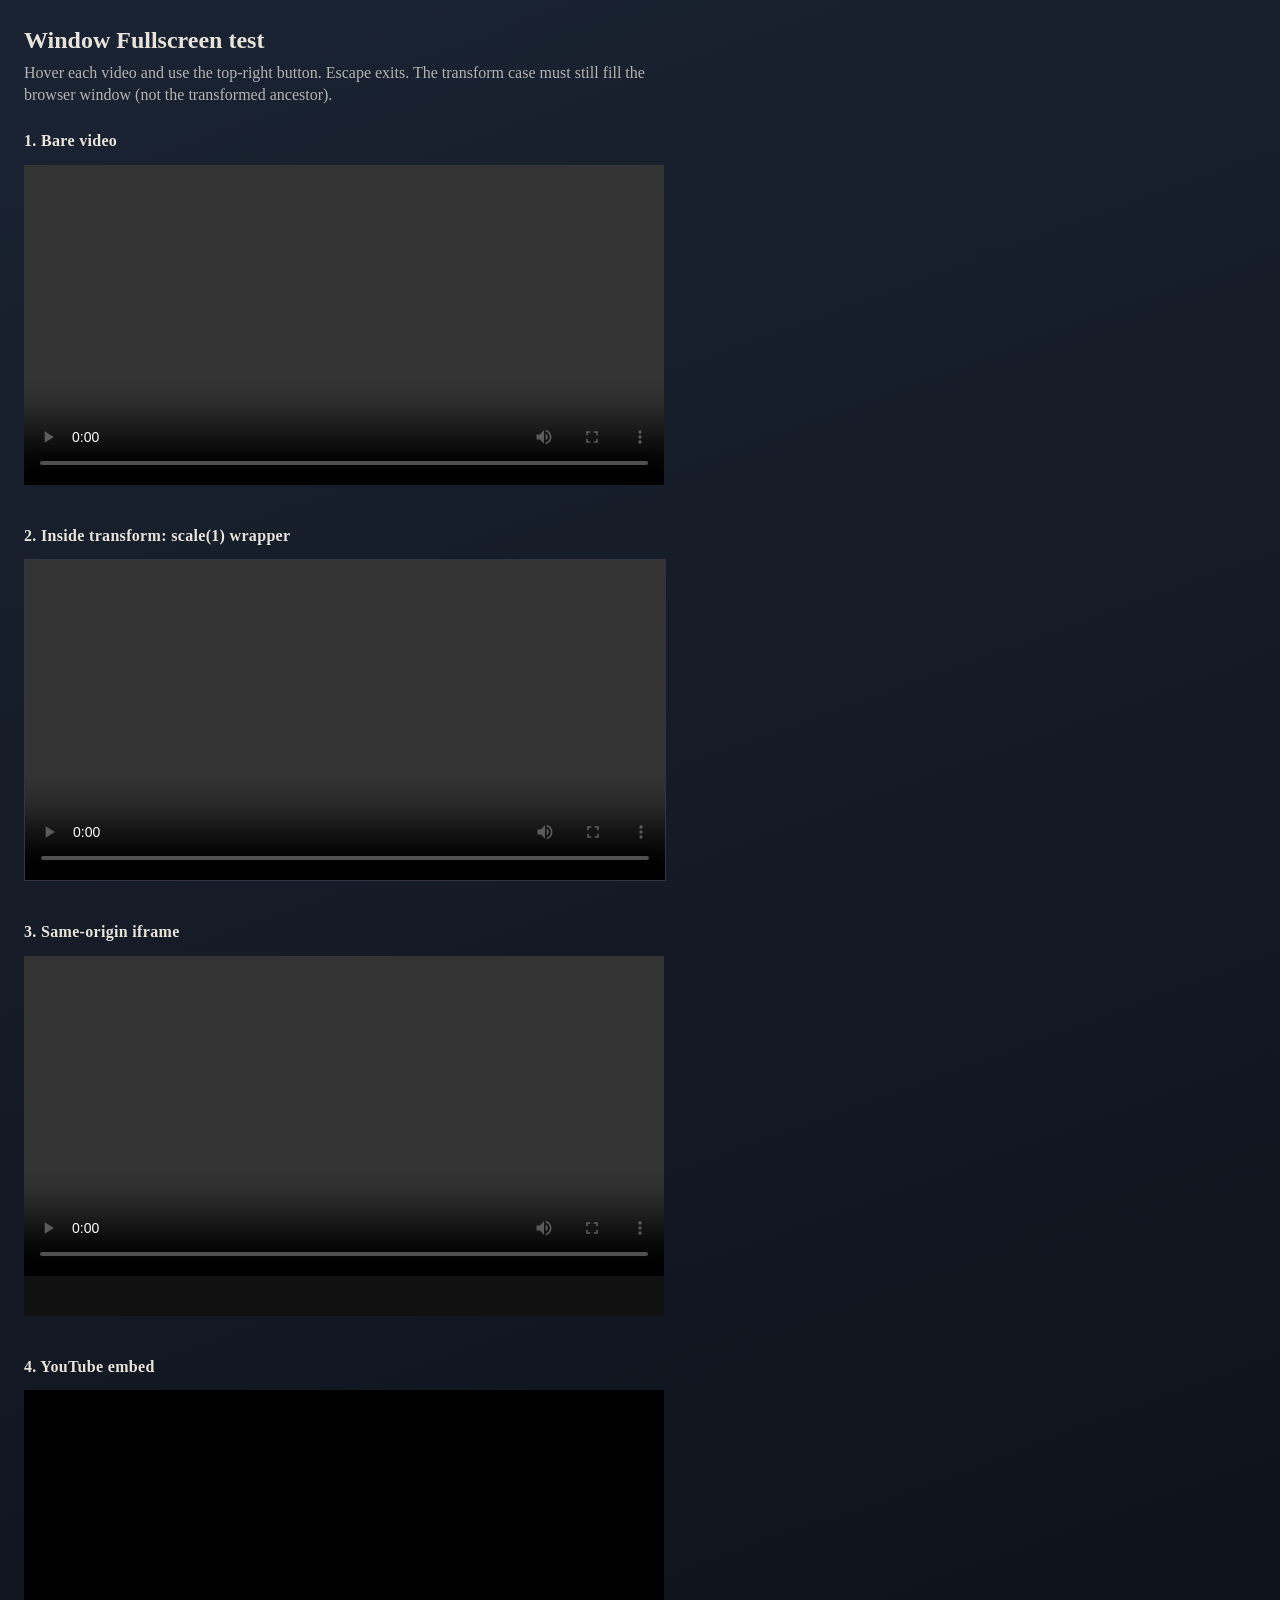
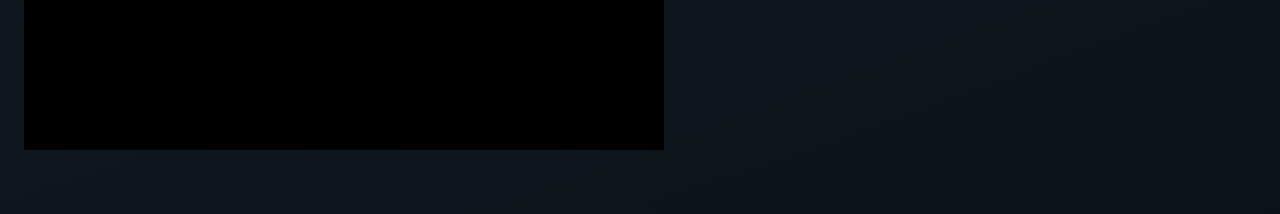
<file: test/index.html>
<!DOCTYPE html>
<html lang="en">
<head>
  <meta charset="utf-8" />
  <title>Window Fullscreen — test</title>
  <style>
    body {
      margin: 0;
      padding: 24px;
      font-family: Georgia, "Times New Roman", serif;
      background: linear-gradient(160deg, #1a2332 0%, #0d1218 100%);
      color: #e8e4dc;
      line-height: 1.4;
    }
    h1 { font-size: 1.5rem; font-weight: 600; margin: 0 0 0.25rem; }
    p { margin: 0 0 1.5rem; opacity: 0.75; max-width: 40rem; }
    section {
      margin-bottom: 2.5rem;
    }
    h2 { font-size: 1rem; font-weight: 600; margin: 0 0 0.75rem; letter-spacing: 0.02em; }
    video {
      width: 640px;
      max-width: 100%;
      height: auto;
      display: block;
      background: #000;
    }
    .transformed {
      transform: scale(1);
      width: 640px;
      max-width: 100%;
      border: 1px solid #334;
    }
    .transformed video { width: 100%; }
    iframe {
      width: 640px;
      max-width: 100%;
      height: 360px;
      border: 0;
      display: block;
      background: #000;
    }
  </style>
</head>
<body>
  <h1>Window Fullscreen test</h1>
  <p>Hover each video and use the top-right button. Escape exits. The transform case must still fill the browser window (not the transformed ancestor).</p>

  <section>
    <h2>1. Bare video</h2>
    <video controls playsinline
      src="https://interactive-examples.mdn.mozilla.net/media/cc0-videos/flower.mp4">
    </video>
  </section>

  <section>
    <h2>2. Inside transform: scale(1) wrapper</h2>
    <div class="transformed">
      <video controls playsinline
        src="https://interactive-examples.mdn.mozilla.net/media/cc0-videos/flower.mp4">
      </video>
    </div>
  </section>

  <section>
    <h2>3. Same-origin iframe</h2>
    <iframe src="frame.html" title="Same-origin video frame"></iframe>
  </section>

  <section>
    <h2>4. YouTube embed</h2>
    <iframe
      src="https://www.youtube-nocookie.com/embed/aqz-KE-bpKQ"
      title="YouTube embed"
      allow="accelerometer; autoplay; clipboard-write; encrypted-media; gyroscope; picture-in-picture"
      allowfullscreen>
    </iframe>
  </section>
</body>
</html>
</file>
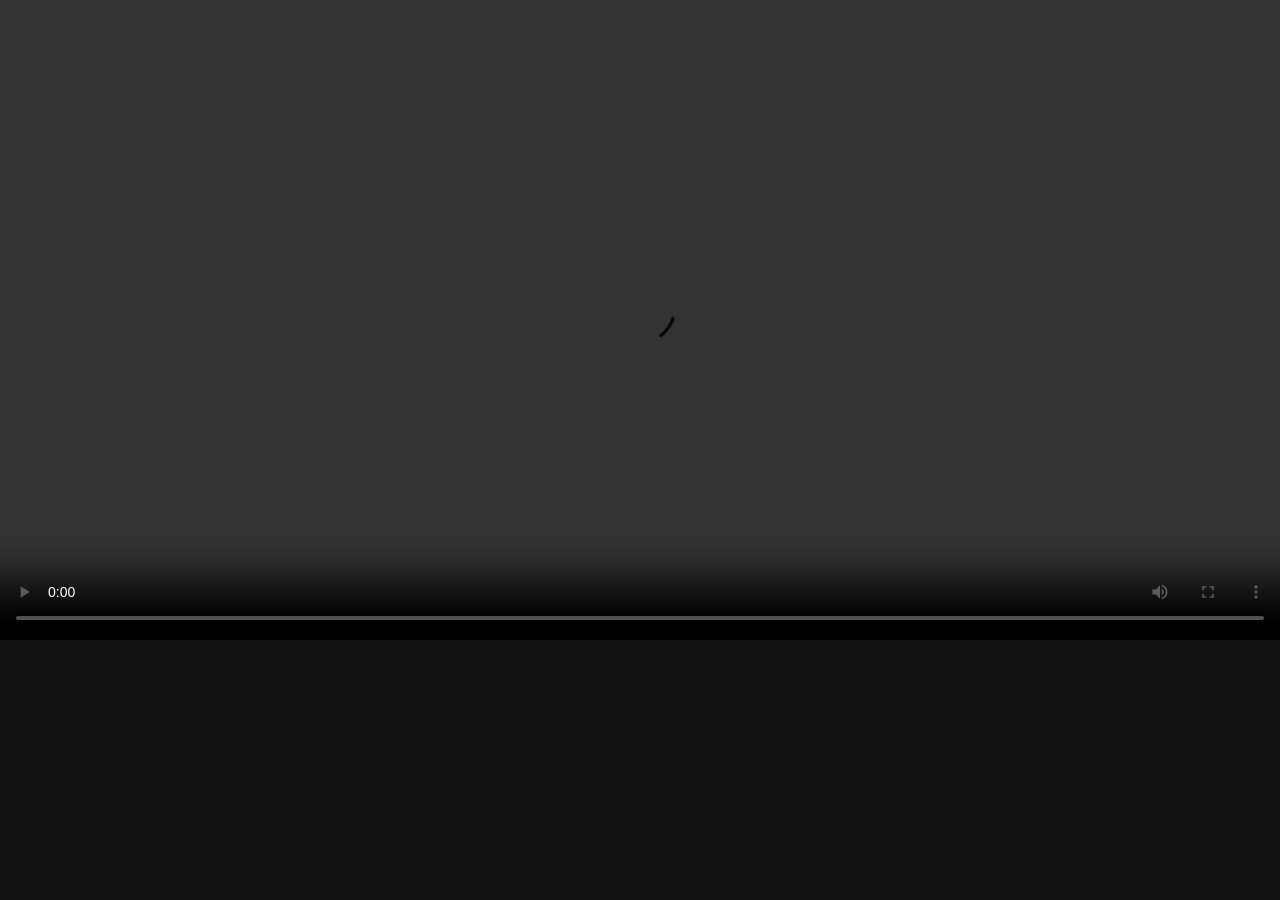
<file: test/frame.html>
<!DOCTYPE html>
<html lang="en">
<head>
  <meta charset="utf-8" />
  <title>Same-origin iframe video</title>
  <style>
    body { margin: 0; background: #111; color: #eee; font-family: system-ui, sans-serif; }
    video { width: 100%; height: auto; display: block; background: #000; }
  </style>
</head>
<body>
  <video controls playsinline
    src="https://interactive-examples.mdn.mozilla.net/media/cc0-videos/flower.mp4">
  </video>
</body>
</html>
</file>
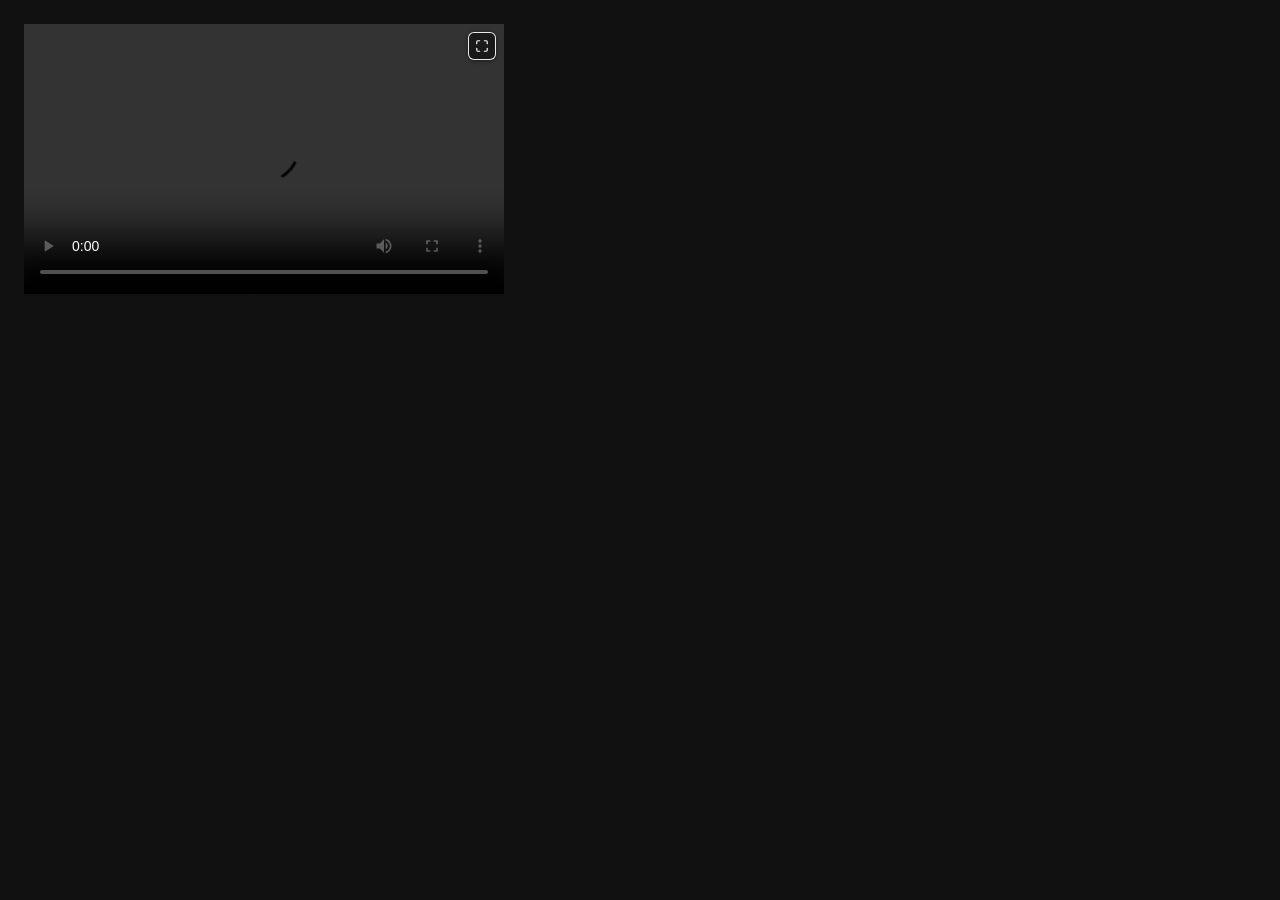
<file: test/verify.html>
<!DOCTYPE html>
<html lang="en">
<head>
  <meta charset="utf-8" />
  <title>Window Fullscreen — automated verify</title>
  <link rel="stylesheet" href="../content.css" />
  <style>
    body { font-family: system-ui, sans-serif; margin: 24px; background: #111; color: #eee; }
    video { width: 480px; height: 270px; background: #000; display: block; }
    #log { white-space: pre-wrap; margin-top: 1rem; font-family: ui-monospace, monospace; font-size: 13px; }
    .ok { color: #6f6; }
    .fail { color: #f66; }
  </style>
</head>
<body>
  <video id="v" controls playsinline
    src="https://interactive-examples.mdn.mozilla.net/media/cc0-videos/flower.mp4">
  </video>
  <div id="log"></div>
  <script src="../content.js"></script>
  <script>
    const log = document.getElementById('log');
    const lines = [];
    function say(ok, msg) {
      lines.push((ok ? 'OK  ' : 'FAIL') + '  ' + msg);
      log.innerHTML = lines.map((l) =>
        `<div class="${l.startsWith('OK') ? 'ok' : 'fail'}">${l}</div>`
      ).join('');
    }

    (async () => {
      const v = document.getElementById('v');
      await new Promise((r) => {
        if (v.readyState >= 2) return r();
        v.addEventListener('loadeddata', r, { once: true });
        setTimeout(r, 3000);
      });

      // Simulate hover so the button mounts.
      v.dispatchEvent(new PointerEvent('pointermove', {
        clientX: v.getBoundingClientRect().left + 10,
        clientY: v.getBoundingClientRect().top + 10,
        bubbles: true,
      }));
      document.dispatchEvent(new PointerEvent('pointermove', {
        clientX: v.getBoundingClientRect().left + 40,
        clientY: v.getBoundingClientRect().top + 40,
        bubbles: true,
      }));

      await new Promise((r) => requestAnimationFrame(() => requestAnimationFrame(r)));

      const host = document.getElementById('wvfs-btn-host');
      say(!!host, 'button host created on hover');
      if (!host) return;

      const btn = host.shadowRoot && host.shadowRoot.querySelector('button');
      say(!!btn, 'shadow button present');
      if (!btn) return;

      btn.click();
      await new Promise((r) => requestAnimationFrame(r));

      const expanded = document.querySelector('.wvfs-expanded');
      say(!!expanded, 'element has wvfs-expanded after click');
      say(expanded && expanded.matches(':popover-open'), 'expanded element is :popover-open (top layer)');

      const r = expanded && expanded.getBoundingClientRect();
      say(!!r && r.width >= window.innerWidth * 0.95 && r.height >= window.innerHeight * 0.95,
        `expanded size ~viewport (${r && Math.round(r.width)}x${Math.round(r.height)} vs ${window.innerWidth}x${window.innerHeight})`);

      document.dispatchEvent(new KeyboardEvent('keydown', { key: 'Escape', bubbles: true }));
      await new Promise((r) => requestAnimationFrame(r));

      say(!document.querySelector('.wvfs-expanded'), 'Escape cleared wvfs-expanded');
      say(!document.querySelector('[popover].wvfs-expanded'), 'popover attribute removed on exit');

      const failed = lines.some((l) => l.startsWith('FAIL'));
      document.title = failed ? 'VERIFY FAIL' : 'VERIFY OK';
      say(!failed, failed ? 'done with failures' : 'all checks passed');
    })();
  </script>
</body>
</html>
</file>
<file: content.css>
.wvfs-expanded:popover-open {
  position: fixed !important;
  inset: 0 !important;
  width: 100vw !important;
  height: 100vh !important;
  max-width: none !important;
  max-height: none !important;
  margin: 0 !important;
  padding: 0 !important;
  border: 0 !important;
  background: #000 !important;
  box-sizing: border-box !important;
  overflow: hidden !important;
}

/* Player chrome that YouTube (and similar) keep at the old pixel size. */
.wvfs-expanded:popover-open .html5-video-player,
.wvfs-expanded:popover-open .html5-video-container,
.wvfs-expanded:popover-open #movie_player {
  width: 100% !important;
  height: 100% !important;
  max-width: none !important;
  max-height: none !important;
  left: 0 !important;
  top: 0 !important;
  right: auto !important;
  bottom: auto !important;
  position: relative !important;
  box-sizing: border-box !important;
}

.wvfs-expanded:popover-open .html5-video-container {
  /* YouTube often leaves this at height:0 with an absolutely positioned video. */
  position: absolute !important;
  inset: 0 !important;
}

.wvfs-expanded:popover-open video {
  position: absolute !important;
  width: 100% !important;
  height: 100% !important;
  left: 0 !important;
  top: 0 !important;
  right: auto !important;
  bottom: auto !important;
  max-width: none !important;
  max-height: none !important;
  object-fit: contain !important;
}
</file>
